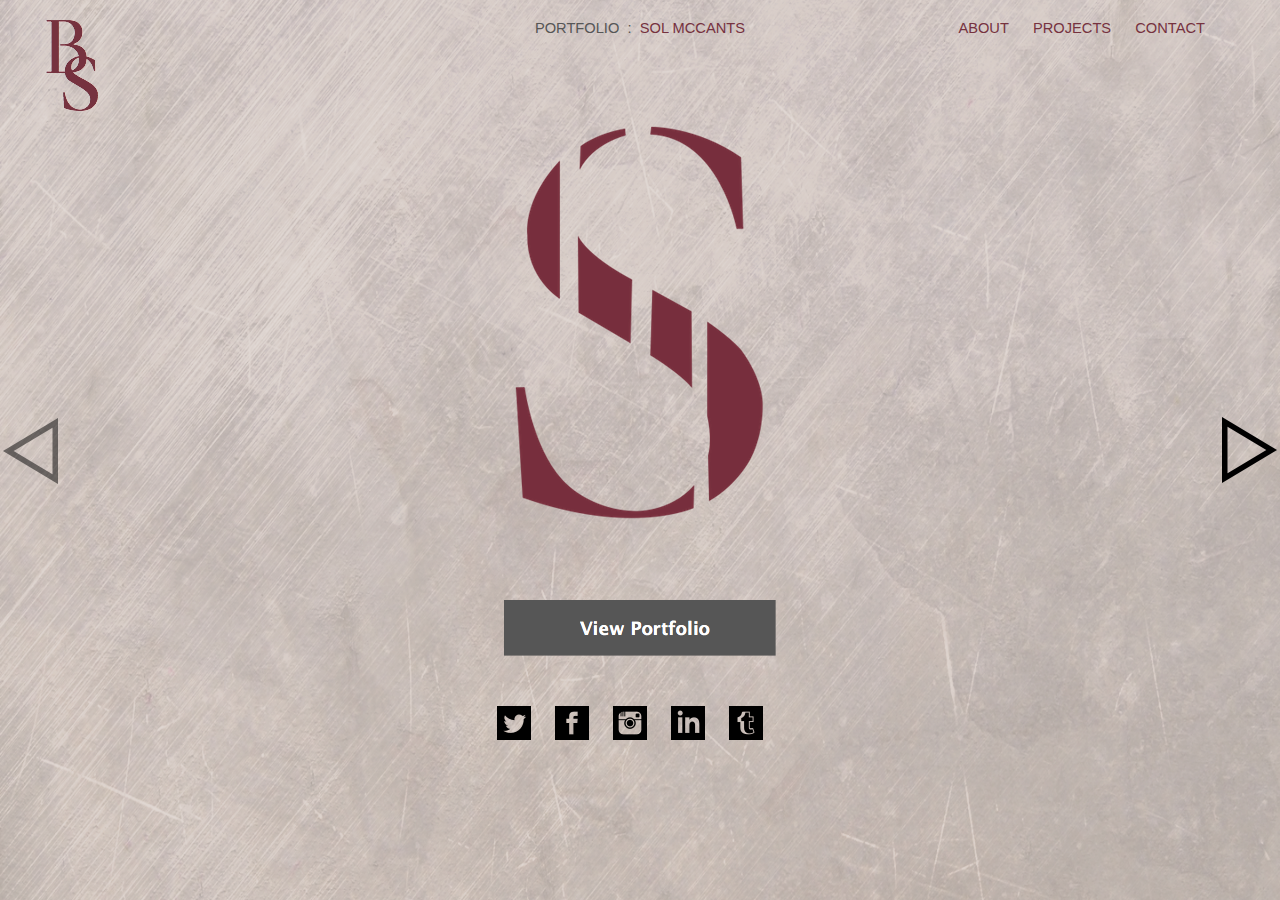
<file: index.html>
<!DOCTYPE html>
<html>
  <head>
    <title>The Portfolio of Sol McCants - Home</title>
    <link rel="stylesheet" href="css/portstyle.css" />
    <link rel="stylesheet" href="https://maxcdn.bootstrapcdn.com/bootstrap/3.3.7/css/bootstrap.min.css" integrity="sha384-BVYiiSIFeK1dGmJRAkycuHAHRg32OmUcww7on3RYdg4Va+PmSTsz/K68vbdEjh4u" crossorigin="anonymous">
    <meta charset="UTF-8">
  </head>
  <body>
   <div class = "col-xl-12 header"> 
      <div class = "col-md-4">
        <a href = "index.html"><img src="images/bslogo.png" alt="Big Solutions Logo" /></a>
      </div>
      <div class = "col-md-4">
        <h3 id = "titleHead">PORTFOLIO &nbsp;:&nbsp; <span style="color: #76323F">SOL MCCANTS</span></h3>
      </div>


   
      <div class = "col-md-4 navi">
        <ul>
          <li><a href = "about.html">ABOUT</a></li>
          <li><a href = "projects.html">PROJECTS</a></li>
          <li><a href = "contact.html">CONTACT</a></li>
        <ul>
   </div>
   </div>


    <header>
    <div class="navheader">
    <table style="width: 100%; ">
    <tbody>
    <tr>
    <td style="text-align: center; " colspan="3"></td>
    </tr>
    <tr>
    <td style="width: 20%; text-align: left; ">
    <a accesskey="p" href="contact.html"></a>
    </td>
    <td style="width: 60%; text-align: center; "> </td>
    <td style="width: 20%; text-align: right; ">
    <a accesskey="n" href="about.html"></a>
    </td>
    </tr>
    </tbody>
    </table>

    </div>
</header>


   <section class = "spart">
    <div class="col-xl-12">
          
          <div class="col-md-1">
            
          </div>
          <div class="col-md-10 middlePart">
            <img src = "images/bigs2.png" alt="Big S2" />
          </div>

          <div class="col-md-1">
           
          </div>
    </div>
      <div class="col-sm-12 homeBtn" align="center">
        <a href = "projects.html"><img src = "images/viewP.png" alt = "view Portfolio button" /></a>
      </div>
   </section>
   <div class = "col-sm-12 social" align="center">
   <ul>
      <li><a href = "https://twitter.com/elSolvador" target = "_blank"><img src = "images/twitter.png" alt = "twitter" /></a></li>
      <li><a href = "https://www.facebook.com/solomon.mccants" target = "_blank"><img src = "images/facebook.png" alt = "facebook" /></a></li>
      <li><a href = "https://www.instagram.com/highsoltage" target = "_blank"><img src = "images/thegram.png" alt = "instagram" /></a></li>
      <li><a href = "https://www.linkedin.com/in/sol-mccants-aa376856?trk=nav_responsive_tab_profile" target = "_blank"><img src = "images/linkedin.png" alt = "linkedin" /></a></li>
      <li><a href = "https://www.tumblr.com/blog/realsolem" target = "_blank"><img src = "images/tumblr.png" alt = "tumblr" /></a></li>
   </ul> 
   </div>
  </body>
</html>
</file>
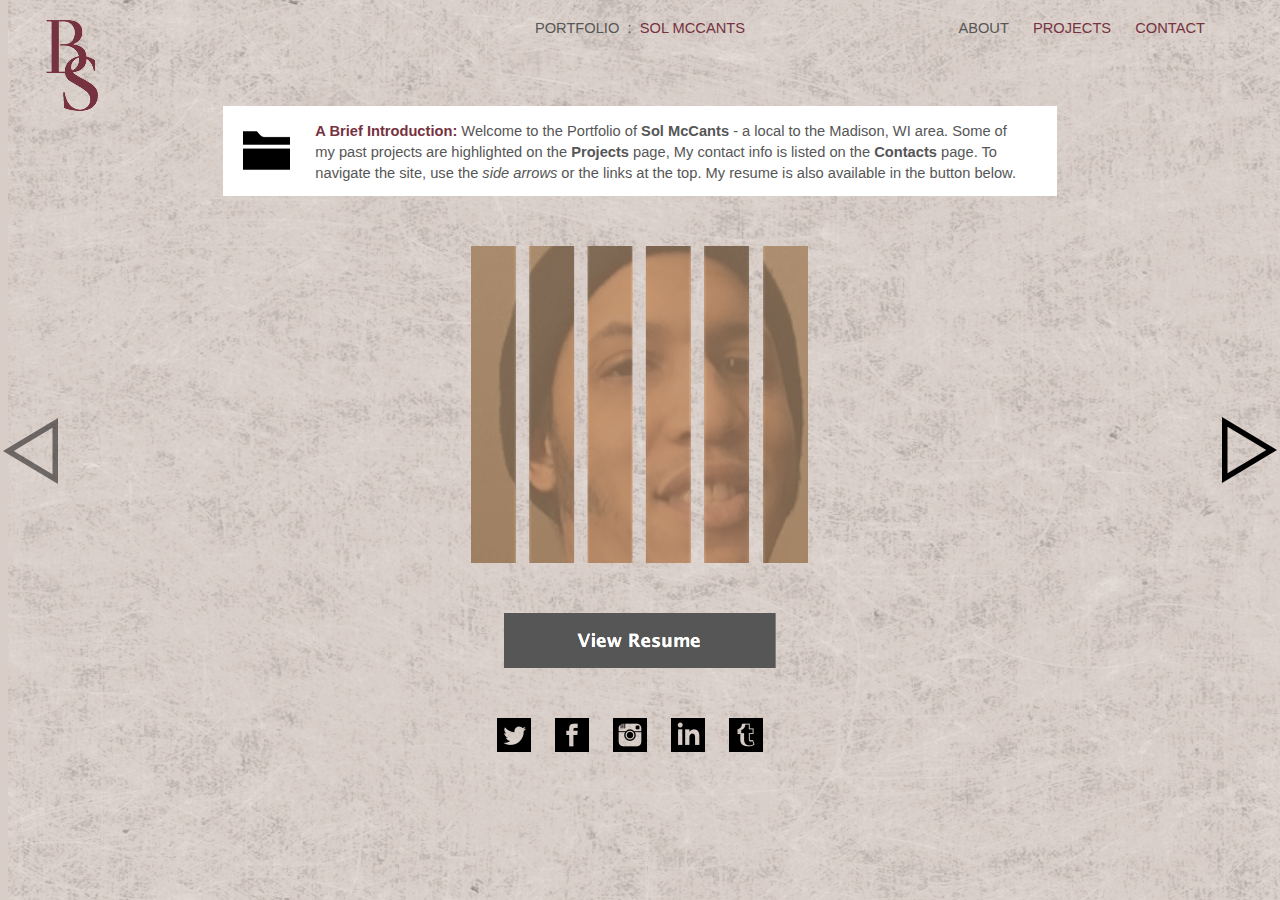
<file: about.html>
<!DOCTYPE html>
<html>
  <head>
    <title>The Portfolio of Sol McCants - About</title>
    <link rel="stylesheet" href="css/aboutstyle.css" />
    <link rel="stylesheet" href="https://maxcdn.bootstrapcdn.com/bootstrap/3.3.7/css/bootstrap.min.css" integrity="sha384-BVYiiSIFeK1dGmJRAkycuHAHRg32OmUcww7on3RYdg4Va+PmSTsz/K68vbdEjh4u" crossorigin="anonymous">
    <meta charset="UTF-8">
  </head>
  <body>
   <div class = "col-xl-12 header"> 
      <div class = "col-md-4">
        <a href = "index.html"><img src="images/bslogo.png" alt="Big Solutions Logo" /></a>
      </div>
      <div class = "col-md-4">
        <h3 id = "titleHead">PORTFOLIO &nbsp;:&nbsp; <span style="color: #76323F">SOL MCCANTS</span></h3>
      </div>


   
      <div class = "col-md-4 navi">
        <ul>
          <li><a href = "#"><span style = "color: #565656">ABOUT</span></a></li>
          <li><a href = "projects.html">PROJECTS</a></li>
          <li><a href = "contact.html">CONTACT</a></li>
        <ul>
   </div>
   </div>

   <header>
    <div class="navheader">
    <table style="width: 100%; ">
    <tbody>
    <tr>
    <td style="text-align: center; " colspan="3"></td>
    </tr>
    <tr>
    <td style="width: 20%; text-align: left; ">
    <a accesskey="p" href="index.html"></a>
    </td>
    <td style="width: 60%; text-align: center; "> </td>
    <td style="width: 20%; text-align: right; ">
    <a accesskey="n" href="projects.html"></a>
    </td>
    </tr>
    </tbody>
    </table>

    </div>
</header>

   <div class = "col-md-12">
      <div class = "col-md-2"></div>
      <div class = "col-md-8 aboutBox">
          <img src = "images/portfolder.png" alt = "black folder" />
          <p id = "introPar"><span style = "color: #76323F; font-weight: bolder;">A Brief Introduction:</span></strong> Welcome to the Portfolio of <strong>Sol McCants</strong> - a local to the Madison, WI area. Some of my past projects are highlighted on the <strong>Projects</strong> page, My contact info is listed on the <strong>Contacts</strong> page. To navigate the site, use the <em>side arrows</em> or the links at the top. My resume is also available in the button below.</p>
      </div>
      <div class = "col-md-2"></div>

   </div>

   <section class = "spart">
    <div class="col-xl-12">
          
          <div class="col-md-1">
            
          </div>
          <div class="col-md-10 middlePart">
            <img src = "images/aboutSol2.png" alt="Big S" />
          </div>

          <div class="col-md-1">
           
          </div>
    </div>
      <div class="col-sm-12 homeBtn" align="center">
        <a href = "#"><img src = "images/viewRes.png" alt = "view Resume button" /></a>

      </div>
   </section>
   <div class = "col-sm-12 social" align="center">
   <ul>
      <li><a href = "https://twitter.com/elSolvador" target = "_blank"><img src = "images/twitter.png" alt = "twitter" /></a></li>
      <li><a href = "https://www.facebook.com/solomon.mccants" target = "_blank"><img src = "images/facebook.png" alt = "facebook" /></a></li>
      <li><a href = "https://www.instagram.com/highsoltage" target = "_blank"><img src = "images/thegram.png" alt = "instagram" /></a></li>
      <li><a href = "https://www.linkedin.com/in/sol-mccants-aa376856?trk=nav_responsive_tab_profile" target = "_blank"><img src = "images/linkedin.png" alt = "linkedin" /></a></li>
      <li><a href = "https://www.tumblr.com/blog/realsolem" target = "_blank"><img src = "images/tumblr.png" alt = "tumblr" /></a></li>
   </ul> 
   </div>
  </body>
</html>
</file>
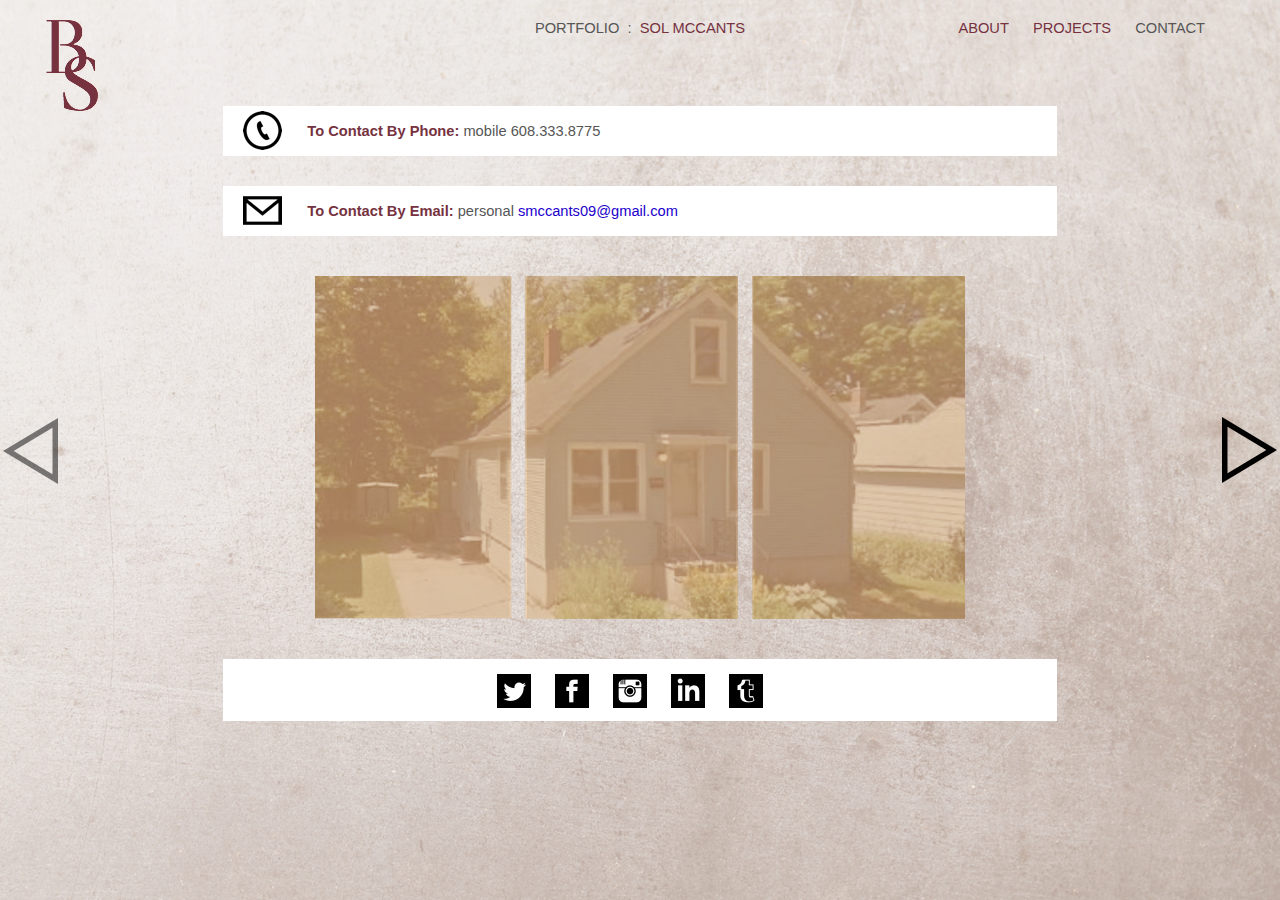
<file: contact.html>
<!DOCTYPE html>
<html>
  <head>
    <title>The Portfolio of Sol McCants - Contact</title>
    <link rel="stylesheet" href="css/contactstyle.css" />
    <link rel="stylesheet" href="https://maxcdn.bootstrapcdn.com/bootstrap/3.3.7/css/bootstrap.min.css" integrity="sha384-BVYiiSIFeK1dGmJRAkycuHAHRg32OmUcww7on3RYdg4Va+PmSTsz/K68vbdEjh4u" crossorigin="anonymous">
    <meta charset="UTF-8">
  </head>
  <body>
   <div class = "col-xl-12 header"> 
      <div class = "col-md-4">
        <a href = "index.html"><img src="images/bslogo.png" alt="Big Solutions Logo" /></a>
      </div>
      <div class = "col-md-4">
        <h3 id = "titleHead">PORTFOLIO &nbsp;:&nbsp; <span style="color: #76323F">SOL MCCANTS</span></h3>
      </div>


   
      <div class = "col-md-4 navi">
        <ul>
          <li><a href = "about.html">ABOUT</a></li>
          <li><a href = "projects.html">PROJECTS</a></li>
          <li><a href = "#"><span style = "color: #565656">CONTACT</span></a></li>
        <ul>
   </div>
   </div>

    <header>
      <div class="navheader">
      <table style="width: 100%; ">
      <tbody>
      <tr>
      <td style="text-align: center; " colspan="3"></td>
      </tr>
      <tr>
      <td style="width: 20%; text-align: left; ">
      <a accesskey="p" href="projects.html"></a>
      </td>
      <td style="width: 60%; text-align: center; "> </td>
      <td style="width: 20%; text-align: right; ">
      <a accesskey="n" href="index.html"></a>
      </td>
      </tr>
      </tbody>
      </table>

      </div>
    </header>

   <!-- This is where the 2 contact boxes start -->

   <div class = "col-md-12">
      <div class = "col-md-2"></div>
      <div class = "col-md-8 contactBox">
          <img src = "images/phone.png" alt = "Phone Icon" />
          <p class = "introPar"><span style = "color: #76323F; font-weight: bolder;">To Contact By Phone:</span> mobile 608.333.8775</p>
      </div>
      <div class = "col-md-2"></div>

   </div>

   <div class = "col-md-12">
      <div class = "col-md-2"></div>
      <div class = "col-md-8 contactBox2">
          <img src = "images/email.png" alt = "Email Icon" />
          <p class = "introPar"><span style = "color: #76323F; font-weight: bolder;">To Contact By Email:</span> personal <a href = "mailto:smccants09@gmail.com">smccants09@gmail.com</a></p>
      </div>
      <div class = "col-md-2"></div>

   </div>

   <section class = "spart">
    <div class="col-xl-12">
          
          <div class="col-md-1">
            
          </div>
          <div class="col-md-10 middlePart">
            <img src = "images/fourtenhs2.png" alt="410 Seventh St House2" />
          </div>

          <div class="col-md-1">
            
          </div>
    </div>
      
   </section>
   <div class = "col-md-12">
      <div class = "col-md-2"></div>
      <div class = "col-md-8 social" align="center">
        <ul>
            <li><a href = "https://twitter.com/elSolvador" target = "_blank"><img src = "images/twitter.png" alt = "twitter" /></a></li>
            <li><a href = "https://www.facebook.com/solomon.mccants" target = "_blank"><img src = "images/facebook.png" alt = "facebook" /></a></li>
            <li><a href = "https://www.instagram.com/highsoltage" target = "_blank"><img src = "images/thegram.png" alt = "instagram" /></a></li>
            <li><a href = "https://www.linkedin.com/in/sol-mccants-aa376856?trk=nav_responsive_tab_profile" target = "_blank"><img src = "images/linkedin.png" alt = "linkedin" /></a></li>
            <li><a href = "https://www.tumblr.com/blog/realsolem" target = "_blank"><img src = "images/tumblr.png" alt = "tumblr" /></a></li>
        </ul> 
      </div>
      <div class = "col-md-2"></div>
 </div>
  </body>
</html>
</file>
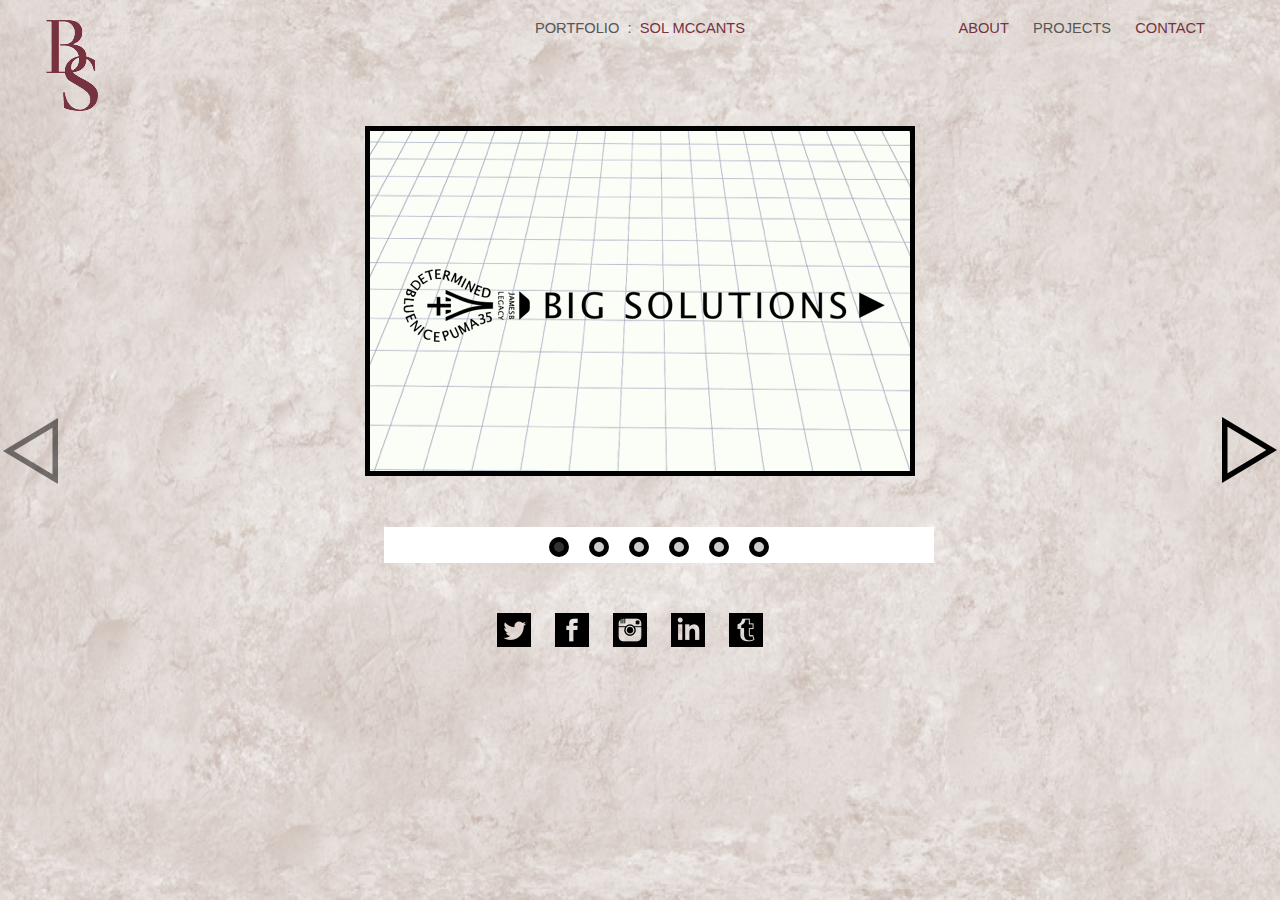
<file: projects.html>
<!DOCTYPE html>
<html>
  <head>
    <title>The Portfolio of Sol McCants - Projects</title>
    <link rel="stylesheet" href="css/projectstyle.css" />
    <link rel="stylesheet" href="https://maxcdn.bootstrapcdn.com/bootstrap/3.3.7/css/bootstrap.min.css" integrity="sha384-BVYiiSIFeK1dGmJRAkycuHAHRg32OmUcww7on3RYdg4Va+PmSTsz/K68vbdEjh4u" crossorigin="anonymous">
    <meta charset="UTF-8">
  </head>
  <body>
   <div class = "col-xl-12 header"> 
      <div class = "col-md-4">
        <a href = "index.html"><img src="images/bslogo.png" alt="Big Solutions Logo" /></a>
      </div>
      <div class = "col-md-4">
        <h3 id = "titleHead">PORTFOLIO &nbsp;:&nbsp; <span style="color: #76323F">SOL MCCANTS</span></h3>
      </div>


   
      <div class = "col-md-4 navi">
        <ul>
          <li><a href = "about.html">ABOUT</a></li>
          <li><a href = "#"><span style = "color: #565656">PROJECTS</span></a></li>
          <li><a href = "contact.html">CONTACT</a></li>
        <ul>
   </div>
   </div>

<header>
    <div class="navheader">
    <table style="width: 100%; ">
    <tbody>
    <tr>
    <td style="text-align: center; " colspan="3"></td>
    </tr>
    <tr>
    <td style="width: 20%; text-align: left; ">
    <a accesskey="p" href="about.html"></a>
    </td>
    <td style="width: 60%; text-align: center; "> </td>
    <td style="width: 20%; text-align: right; ">
    <a accesskey="n" href="contact.html"></a>
    </td>
    </tr>
    </tbody>
    </table>

    </div>
</header>

   <section class = "spart">
    <div class="col-xl-12">
          
          <div class = "col-md-1"></div>
          <div class="col-md-10 middlePart">
            <div id="contentContainer">
            
             <!-- Start the image slider stuff --> 
                <div id="wrapper">
                    <div id="itemOne" class="content">

                    </div>
                    <div id="itemTwo" class="content">

                    </div>
                    <div id="itemThree" class="content">

                    </div>
                    <div id="itemFour" class="content">

                    </div>
                    <div id="itemFive" class="content">

                    </div>
                    <div id="itemSix" class="content">

                    </div>
                </div>
              </div>
              
              <div class = "col-md-1"></div>
          
             
            </div>
            <div class = "col-xl-12">
              <div class = "col-md-1"></div>
              <div class = "col-md-10" id="navLinks">
                  <ul>
                      <li class="itemLinks" data-pos="0px"></li>
                      <li class="itemLinks" data-pos="-550px"></li>
                      <li class="itemLinks" data-pos="-1100px"></li>
                      <li class="itemLinks" data-pos="-1650px"></li>
                      <li class="itemLinks" data-pos="-2200px"></li>
                      <li class="itemLinks" data-pos="-2750px"></li>
                  </ul>
              </div>
              <div class = "col-md-1"></div>
            
  </div>
   
                <!-- End the image slider stuff --> 

      

      </div>
   </section>
   <div class = "col-sm-12 social" align="center">
   <ul>
      <li><a href = "https://twitter.com/elSolvador" target = "_blank"><img src = "images/twitter.png" alt = "twitter" /></a></li>
      <li><a href = "https://www.facebook.com/solomon.mccants" target = "_blank"><img src = "images/facebook.png" alt = "facebook" /></a></li>
      <li><a href = "https://www.instagram.com/highsoltage" target = "_blank"><img src = "images/thegram.png" alt = "instagram" /></a></li>
      <li><a href = "https://www.linkedin.com/in/sol-mccants-aa376856?trk=nav_responsive_tab_profile" target = "_blank"><img src = "images/linkedin.png" alt = "linkedin" /></a></li>
      <li><a href = "https://www.tumblr.com/blog/realsolem" target = "_blank"><img src = "images/tumblr.png" alt = "tumblr" /></a></li>
   </ul> 
   </div>
   <script type = "text/javascript" src = "js/slider.js"></script>

  </body>
</html>
</file>
<file: css/portstyle.css>
/* PORTFOLIO STYLE SHEET: SOL MCCANTS FOR HOME PAGE */

/* BODY */

body {
  background-color: #fff;
  background: url("../images/home-background.png") no-repeat center center fixed;
  -webkit-background-size: cover;
  -moz-background-size: cover;
  -o-background-size: cover;
  background-size: cover;
  /*
  width: 1440px;
  height: 1024px; */

 }

/* HEADER */

 .header {
 	font-family: "Hoefler Text", Arial, "Lucinda Grande";	

 }

 .header img {
 	
 	position: absolute;
 	left: 20px;
  top: 20px;

 }

 #titleHead {
 	text-align: center;
 	font-size: 11pt;
  margin-left: 0px;
  font-weight: normal;
  color: #565656;
 }

 .navi {
 	font-family: "Hoefler Text", "Lucinda Grande", Arial;
 	font-size: 11pt;
  
  position: absolute;
 	right: 0px;
 	top: 18px;

  

 }

 .navi ul {
  float: right;
 	
 }

 .navi li {
 	display: inline;
	list-style-type: none;
	margin-right: 20px;
  color: #76323F;
	

 }

 /* LINK */

 .navi a {
  color: #76323F;

 }

.navi a:link {
  text-decoration: none;
  color: #76323F;
  

 }

 /* HEADER END --> S PART START */

.spart {
	/*position: absolute;
  float: none;
  z-index: 15;
  top: 50%;
  left: 50%;
  margin: -100px 0px 0 -615px;
  width: 1400px; */
  clear: both;
}

.middlePart {
  margin-top: 80px;
  

}


.spart img {
	 display: block;
   margin: auto;


 }

#bigS {
  

}

/* LEFT ARROW */


 .leftArrow {
    /*float: left;
    margin: 180px 450px 0px 30px; 
    margin-bottom: 225px;
    */
    height: 457px;
    position: relative;

 }

 .leftArrow img {
    max-height: 100%;  
    max-width: 100%; 
    width: auto;
    height: auto; 
    position:relative;
    top: 70%;
    transform: translateY(-50%);
 }

 .leftArrow a {


}

.leftArrow a:hover {

  opacity: .5;
}

 /* RIGHT ARROW */

 .rightArrow {
    /*float: right;
    margin-bottom: 225px;
    margin: 180px 0px 0px 450px;*/
    height: 457px;
    position: relative;
    

 }

 .rightArrow img {
    max-height: 100%;  
    max-width: 100%; 
    width: auto;
    height: auto;
    position:relative;
    top: 70%;
    transform: translateY(-50%);
 }


.rightArrow a {


}

.rightArrow a:hover {

  opacity: .5;
}


/* MIDDLE PART END --> START BOTTOM PART */

 .homeBtn {
  
  /*float: none;*/
  
  margin-top: 80px;
  text-align: center;


 }

 #buttonTxt {
  color: #ffffff;
  font-family: "Lucinda Grande", Arial;
  font-weight: bold;
  text-align: center;
  padding-top: 20px;

 }

 .social {
  text-align: center;
  padding-left: 0px;
  margin-top: 50px;

 }

 .social ul {
  padding-left: 0px;

 }
 
 .social li {
    display: inline;
    list-style-type: none;
    padding-left: 0px;
    margin-right: 20px;
    

 }

/* <-- START NEW ARROW CSS --> */

 header table a[accesskey="p"] {
    background-image: url("../images/left.png");
    left: 0;
    margin: 0;
    padding: 0.5em;
    top: 0;
}
header table a {
    background-color: transparent;
    background-position: center center;
    background-repeat: no-repeat;
    color: transparent;
    display: block;
    font-size: 12px;
    height: 100%;
    padding: 7px 15px;
    position: fixed;
    text-align: center;
    text-decoration: none;
    width: 60px;
    z-index: 999;
    vertical-align: middle;
}

header table a:hover {

  opacity: .5;
}

header table a[accesskey="n"] {
    background-image: url("../images/right.png");
    margin: 0;
    padding: 0.5em;
    right: 0;
    top: 0;
}

table {
    table-layout: fixed;
    width: 100%;
}
</file>
<file: css/aboutstyle.css>
/* PORTFOLIO STYLE SHEET: SOL MCCANTS FOR ABOUT PAGE*/

/* BODY */

body {
  background-color: #fff;
  background: url("../images/about-background.png") no-repeat center center fixed;
  -webkit-background-size: cover;
  -moz-background-size: cover;
  -o-background-size: cover;
  background-size: cover;
  /*
  width: 1440px;
  height: 1024px; */

 }

/* HEADER */

 .header {
  font-family: "Hoefler Text", Arial, "Lucinda Grande"; 

 }

 .header img {
  
  position: absolute;
  left: 20px;
  top: 20px;

 }

 #titleHead {
  text-align: center;
  font-size: 11pt;
  margin-left: 0px;
  font-weight: normal;
  color: #565656;
 }

 .navi {
  font-family: "Hoefler Text", "Lucinda Grande", Arial;
  font-size: 11pt;
  
  position: absolute;
  right: 0px;
  top: 18px;

  

 }

 .navi ul {
  float: right;
  
 }

 .navi li {
  display: inline;
  list-style-type: none;
  margin-right: 20px;
  color: #76323F;
  

 }

 /* LINK */

 .navi a {
  color: #76323F;

 }

.navi a:link {
  text-decoration: none;
  color: #76323F;
  

 }

 #introPar {

  color: #565656;
 }

 /* HEADER END --> S PART START */

.spart {
  /*position: absolute;
  float: none;
  z-index: 15;
  top: 50%;
  left: 50%;
  margin: -100px 0px 0 -615px;
  width: 1400px; */
  clear: both;
}

.middlePart {
  margin-top: 50px;
  

}


.spart img {
   display: block;
   margin: auto;


 }

#bigS {
  

}

/* LEFT ARROW */


 .leftArrow {
    /*float: left;
    margin: 180px 450px 0px 30px; 
    margin-bottom: 225px;
    */
    height: 317px;
    position: relative;

 }

 .leftArrow img {
    max-height: 100%;  
    max-width: 100%; 
    width: auto;
    height: auto; 
    position:relative;
    top: 55%;
    transform: translateY(-49%);
 }

 .leftArrow a {


}

.leftArrow a:hover {

  opacity: .5;
}

 /* RIGHT ARROW */

 .rightArrow {
    /*float: right;
    margin-bottom: 225px;
    margin: 180px 0px 0px 450px;*/
    height: 317px;
    position: relative;
    

 }

 .rightArrow img {
    max-height: 100%;  
    max-width: 100%; 
    width: auto;
    height: auto;
    position:relative;
    top: 55%;
    transform: translateY(-49%);
 }


.rightArrow a {


}

.rightArrow a:hover {

  opacity: .5;
}


/* MIDDLE PART END --> START BOTTOM PART */

 .homeBtn {
  
  /*float: none;*/
  
  margin-top: 50px;
  text-align: center;


 }

 #buttonTxt {
  color: #ffffff;
  font-family: "Lucinda Grande", Arial;
  font-weight: bold;
  text-align: center;
  padding-top: 20px;

 }

 .social {
  text-align: center;
  padding-left: 0px;
  margin-top: 50px;

 }

 .social ul {
  padding-left: 0px;

 }
 
 .social li {
    display: inline;
    list-style-type: none;
    padding-left: 0px;
    margin-right: 20px;
    

 }

 /* <-- START NEW ABOUT CSS --> */

 .aboutBox {
    margin-top: 60px;
    width: 989px;
    height: 90px;
    background-color: #ffffff;

 }

 .aboutBox img {
    padding: 25px 0px 0px 5px;
    float: left;
    margin-right: 10px;
    clear:both;

 }

 .aboutBox p {
    font-family: "Lucinda Grande", Arial;
    font-size: 11pt;
    margin-left: 0px;
    padding: 15px 15px 10px 15px;
    overflow:auto;
    display:block;
    
 }

/* <-- START NEW ARROW CSS --> */

 header table a[accesskey="p"] {
    background-image: url("../images/left.png");
    left: 0;
    margin: 0;
    padding: 0.5em;
    top: 0;
}
header table a {
    background-color: transparent;
    background-position: center center;
    background-repeat: no-repeat;
    color: transparent;
    display: block;
    font-size: 12px;
    height: 100%;
    padding: 7px 15px;
    position: fixed;
    text-align: center;
    text-decoration: none;
    width: 60px;
    z-index: 999;
    vertical-align: middle;
}

header table a:hover {

  opacity: .5;
}

header table a[accesskey="n"] {
    background-image: url("../images/right.png");
    margin: 0;
    padding: 0.5em;
    right: 0;
    top: 0;
}

table {
    table-layout: fixed;
    width: 100%;
}
</file>
<file: css/contactstyle.css>
/* PORTFOLIO STYLE SHEET: SOL MCCANTS FOR CONTACTS PAGE*/

/* BODY */

body {
  background-color: #fff;
  background: url("../images/contact-background.png") no-repeat center center fixed;
  -webkit-background-size: cover;
  -moz-background-size: cover;
  -o-background-size: cover;
  background-size: cover;
  /*
  width: 1440px;
  height: 1024px; */

 }



/* HEADER */

 .header {
  font-family: "Hoefler Text", Arial, "Lucinda Grande"; 

 }

 .header img {
  
  position: absolute;
  left: 20px;
  top: 20px;

 }

 #titleHead {
  text-align: center;
  font-size: 11pt;
  margin-left: 0px;
  font-weight: normal;
  color: #565656;
 }

 .navi {
  font-family: "Hoefler Text", "Lucinda Grande", Arial;
  font-size: 11pt;
  
  position: absolute;
  right: 0px;
  top: 18px;

  

 }

 .navi ul {
  float: right;
  
 }

 .navi li {
  display: inline;
  list-style-type: none;
  margin-right: 20px;
  color: #76323F;
  

 }

 /* LINK */

 .navi a {
  color: #76323F;

 }

.navi a:link {
  text-decoration: none;
  color: #76323F;
  

 }

 /* HEADER END --> S PART START */

.spart {
  /*position: absolute;
  float: none;
  z-index: 15;
  top: 50%;
  left: 50%;
  margin: -100px 0px 0 -615px;
  width: 1400px; */
  clear: both;
}

.middlePart {
  margin-top: 40px;
  

}


.spart img {
   display: block;
   margin: auto;


 }

#bigS {
  

}

 .introPar {

  color: #565656;
 }

 .introPar a {
  color: #2200CC;

 }
 .introPar a:link {

 
  text-decoration: none;
  color: #2200CC;
 }

/* LEFT ARROW */


 .leftArrow {
    /*float: left;
    margin: 180px 450px 0px 30px; 
    margin-bottom: 225px;
    */
    height: 375px;
    position: relative;

 }

 .leftArrow img {
    max-height: 100%;  
    max-width: 100%; 
    width: auto;
    height: auto; 
    position:relative;
    top: 55%;
    transform: translateY(-50%);
 }

 .leftArrow a {


}

.leftArrow a:hover {

  opacity: .5;
}

 /* RIGHT ARROW */

 .rightArrow {
    /*float: right;
    margin-bottom: 225px;
    margin: 180px 0px 0px 450px;*/
    height: 375px;
    position: relative;
    

 }

 .rightArrow img {
    max-height: 100%;  
    max-width: 100%; 
    width: auto;
    height: auto;
    position:relative;
    top: 55%;
    transform: translateY(-50%);
 }


.rightArrow a {


}

.rightArrow a:hover {

  opacity: .5;
}


/* MIDDLE PART END --> START BOTTOM PART */

 .imageDot {
  
  /*float: none;*/
  
  margin-top: 30px;
  text-align: center;
  padding-left: 0px;
  padding-right: 0px;


 }



 .social {
  text-align: center;
  height: 62px;
  padding: 15px 0px 15px 0px;
  margin: 40px 0px 40px 0px;
  background-color: #ffffff;
 }

 .social ul {
  padding-left: 0px;

 }
 
 .social li {
    display: inline;
    list-style-type: none;
    padding-left: 0px;
    margin-right: 20px;
    

 }

 /* <-- START NEW CONTACT CSS --> */

 .contactBox {
    margin-top: 60px;
    width: 989px;
    height: 50px;
    background-color: #ffffff;

 }

 .contactBox img {
    padding: 5px 0px 0px 5px;
    float: left;
    margin-right: 10px;
    clear:both;

 }

 .contactBox p {
    font-family: "Lucinda Grande", Arial;
    font-size: 11pt;
    margin-left: 0px;
    padding: 15px 15px 10px 15px;
    overflow:auto;
    display:block;
    
 }

  .contactBox2 {
    margin-top: 30px;
    width: 989px;
    height: 50px;
    background-color: #ffffff;

 }

 .contactBox2 img {
    padding: 10px 0px 0px 5px;
    float: left;
    margin-right: 10px;
    clear:both;

 }

 .contactBox2 p {
    font-family: "Lucinda Grande", Arial;
    font-size: 11pt;
    margin-left: 0px;
    padding: 15px 15px 10px 15px;
    overflow:auto;
    display:block;
    
 }


/* <-- START NEW ARROW CSS --> */

 header table a[accesskey="p"] {
    background-image: url("../images/left.png");
    left: 0;
    margin: 0;
    padding: 0.5em;
    top: 0;
}
header table a {
    background-color: transparent;
    background-position: center center;
    background-repeat: no-repeat;
    color: transparent;
    display: block;
    font-size: 12px;
    height: 100%;
    padding: 7px 15px;
    position: fixed;
    text-align: center;
    text-decoration: none;
    width: 60px;
    z-index: 999;
    vertical-align: middle;
}

header table a:hover {

  opacity: .5;
}

header table a[accesskey="n"] {
    background-image: url("../images/right.png");
    margin: 0;
    padding: 0.5em;
    right: 0;
    top: 0;
}

table {
    table-layout: fixed;
    width: 100%;
}
</file>
<file: css/projectstyle.css>
/* PORTFOLIO STYLE SHEET: SOL MCCANTS FOR PROJECTS PAGE*/

/* BODY */

body {
  background-color: #fff;
  background: url("../images/project-background.png") no-repeat center center fixed;
  -webkit-background-size: cover;
  -moz-background-size: cover;
  -o-background-size: cover;
  background-size: cover;
  /*
  width: 1440px;
  height: 1024px; */

 }



/* HEADER */

 .header {
  font-family: "Hoefler Text", Arial, "Lucinda Grande"; 

 }

 .header img {
  
  position: absolute;
  left: 20px;
  top: 20px;

 }

 #titleHead {
  text-align: center;
  font-size: 11pt;
  margin-left: 0px;
  font-weight: normal;
  color: #565656;
 }

 .navi {
  font-family: "Hoefler Text", "Lucinda Grande", Arial;
  font-size: 11pt;
  
  position: absolute;
  right: 0px;
  top: 18px;

  

 }

 .navi ul {
  float: right;
  
 }

 .navi li {
  display: inline;
  list-style-type: none;
  margin-right: 20px;
  color: #76323F;
  

 }

 /* LINK */

 .navi a {
  color: #76323F;

 }

.navi a:link {
  text-decoration: none;
  color: #76323F;
  

 }

 /* HEADER END --> S PART START */

.spart {
  /*position: absolute;
  float: none;
  z-index: 15;
  top: 50%;
  left: 50%;
  margin: -100px 0px 0 -615px;
  width: 1400px; */
  clear: both;
}

.middlePart {
  margin-top: 80px;
  
}




 /* ----------  START IMAGE SLIDER CSS HERE --------------  */

#contentContainer {
    margin-left: auto;
    margin-right: auto;
    width: 550px;
    height: 350px;
    border: 5px black solid;
    overflow: hidden;


}

#wrapper {
    width: 3300px;
    transform: translate3d(0, 0, 0);
    width: 3300px;
    transform: translate3d(0, 0, 0);
    transition: transform .5s ease-in-out;
}
.content {
    float: left;
    width: 550px;
    height: 350px;
    white-space: normal;
    background-repeat: no-repeat;
}
#itemOne {
    background-color: #7ED321;
    background-image: url("../images/code1.png");
}
#itemTwo {
    background-color: #F8E71C;
    background-image: url("../images/code2.png");
}
#itemThree {
    background-color: #1E90FF;
    background-image: url("../images/code3.png");
}
#itemFour {
    background-color: #DC143C;
    background-image: url("../images/code4.png");
}
#itemFive {
    background-color: #000000;
    background-image: url("../images/code5.png");
}
#itemSix {
    background-color: #ffffff;
    background-image: url("../images/code6.png");
}


#dotBox {

  
}

#navLinks {
    margin-top: 50px;
    margin-left: 30%;

    width: 550px;
    height: 36px;
    background-color: #ffffff;
    text-align: center;
    
}
#navLinks ul {

  padding: 0px 0px 0px 0px;
  display: inline-block;
  
  
}
#navLinks ul li {
    float: left;
    
    margin: 10px;
    list-style: none;
    cursor: pointer;
    background-color: #CCCCCC;
    padding: 5px;
    border-radius: 50%;
    border: black 5px solid;
}
#navLinks ul li:hover {
    background-color: #FFFF00;
}
#navLinks ul li.active {
    background-color: #333333;
    color: #FFFFFF;
    outline-width: 7px;
}
#navLinks ul li.active:hover {
    background-color: #484848;
    color: #FFFFFF;
}


/* ----------  END IMAGE SLIDER CSS HERE --------------  */

#bigS {
  

}

/* LEFT ARROW */
/*

 .leftArrow {
    /*float: left;
    margin: 180px 450px 0px 30px; 
    margin-bottom: 225px;
    
    height: 350px;
    position: relative;

 }

 .leftArrow img {
    max-height: 100%;  
    max-width: 100%; 
    width: auto;
    height: auto; 
    position:relative;
    top: 55%;
    transform: translateY(-50%);
 }

 .leftArrow a {


}

.leftArrow a:hover {

  opacity: .5;
}
*/
 /* RIGHT ARROW */
/*
 .rightArrow {
    /*float: right;
    margin-bottom: 225px;
    margin: 180px 0px 0px 450px;
    height: 350px;
    position: relative;
    

 }

 .rightArrow img {
    max-height: 100%;  
    max-width: 100%; 
    width: auto;
    height: auto;
    position:relative;
    top: 55%;
    transform: translateY(-50%);
 }


.rightArrow a {


}

.rightArrow a:hover {

  opacity: .5;
}
*/

/* MIDDLE PART END --> START BOTTOM PART */

 .imageDot {
  
  /*float: none;*/
  
  margin-top: 30px;
  text-align: center;
  padding-left: 0px;
  padding-right: 0px;


 }

 #buttonTxt {
  color: #ffffff;
  font-family: "Lucinda Grande", Arial;
  font-weight: bold;
  text-align: center;
  padding-top: 20px;

 }

 .social {
  text-align: center;
  padding-left: 0px;
  margin-top: 50px;

 }

 .social ul {
  padding-left: 0px;

 }
 
 .social li {
    display: inline;
    list-style-type: none;
    padding-left: 0px;
    margin-right: 20px;
    

 }

 /* <-- START NEW ARROW CSS --> */

 header table a[accesskey="p"] {
    background-image: url("../images/left.png");
    left: 0;
    margin: 0;
    padding: 0.5em;
    top: 0;
}
header table a {
    background-color: transparent;
    background-position: center center;
    background-repeat: no-repeat;
    color: transparent;
    display: block;
    font-size: 12px;
    height: 100%;
    padding: 7px 15px;
    position: fixed;
    text-align: center;
    text-decoration: none;
    width: 60px;
    z-index: 999;
    vertical-align: middle;
}

header table a:hover {

  opacity: .5;
}

header table a[accesskey="n"] {
    background-image: url("../images/right.png");
    margin: 0;
    padding: 0.5em;
    right: 0;
    top: 0;
}

table {
    table-layout: fixed;
    width: 100%;
}

/* <-- START NEW PROJECTS CSS --> */
</file>
